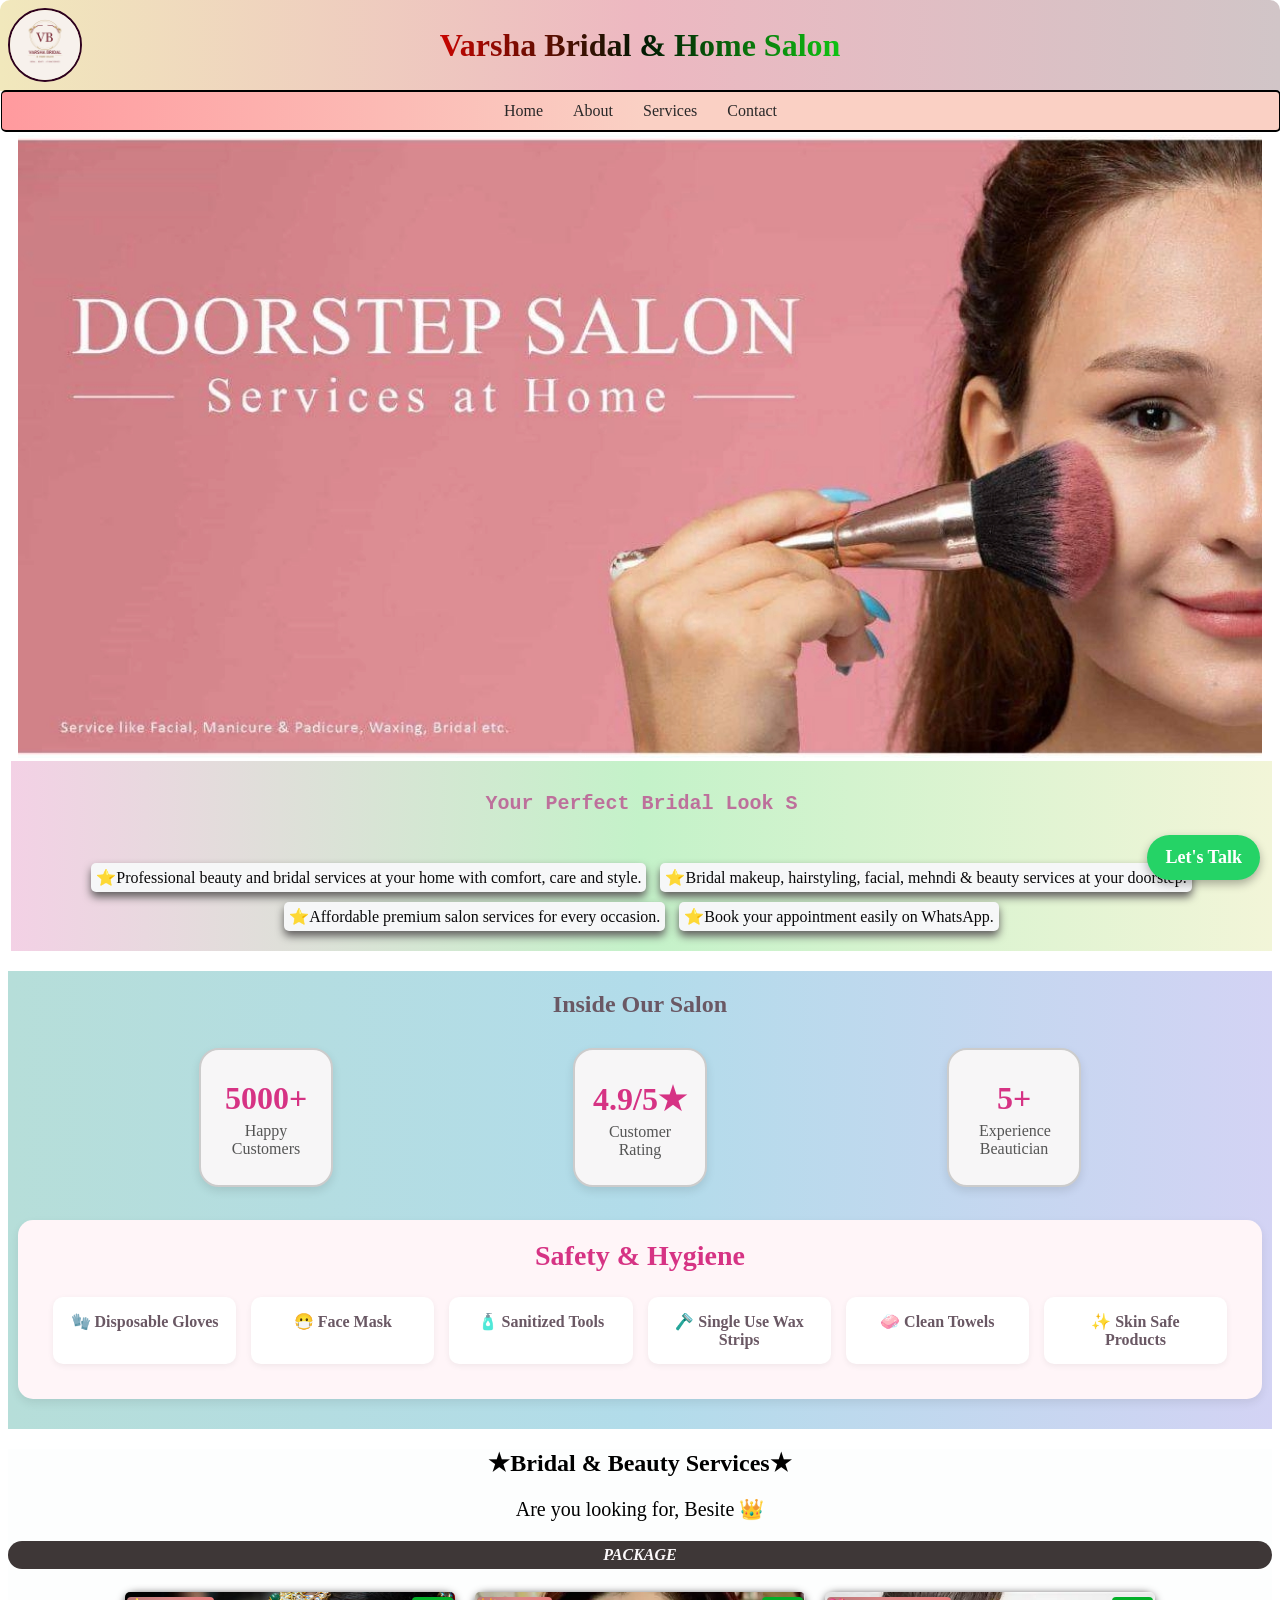
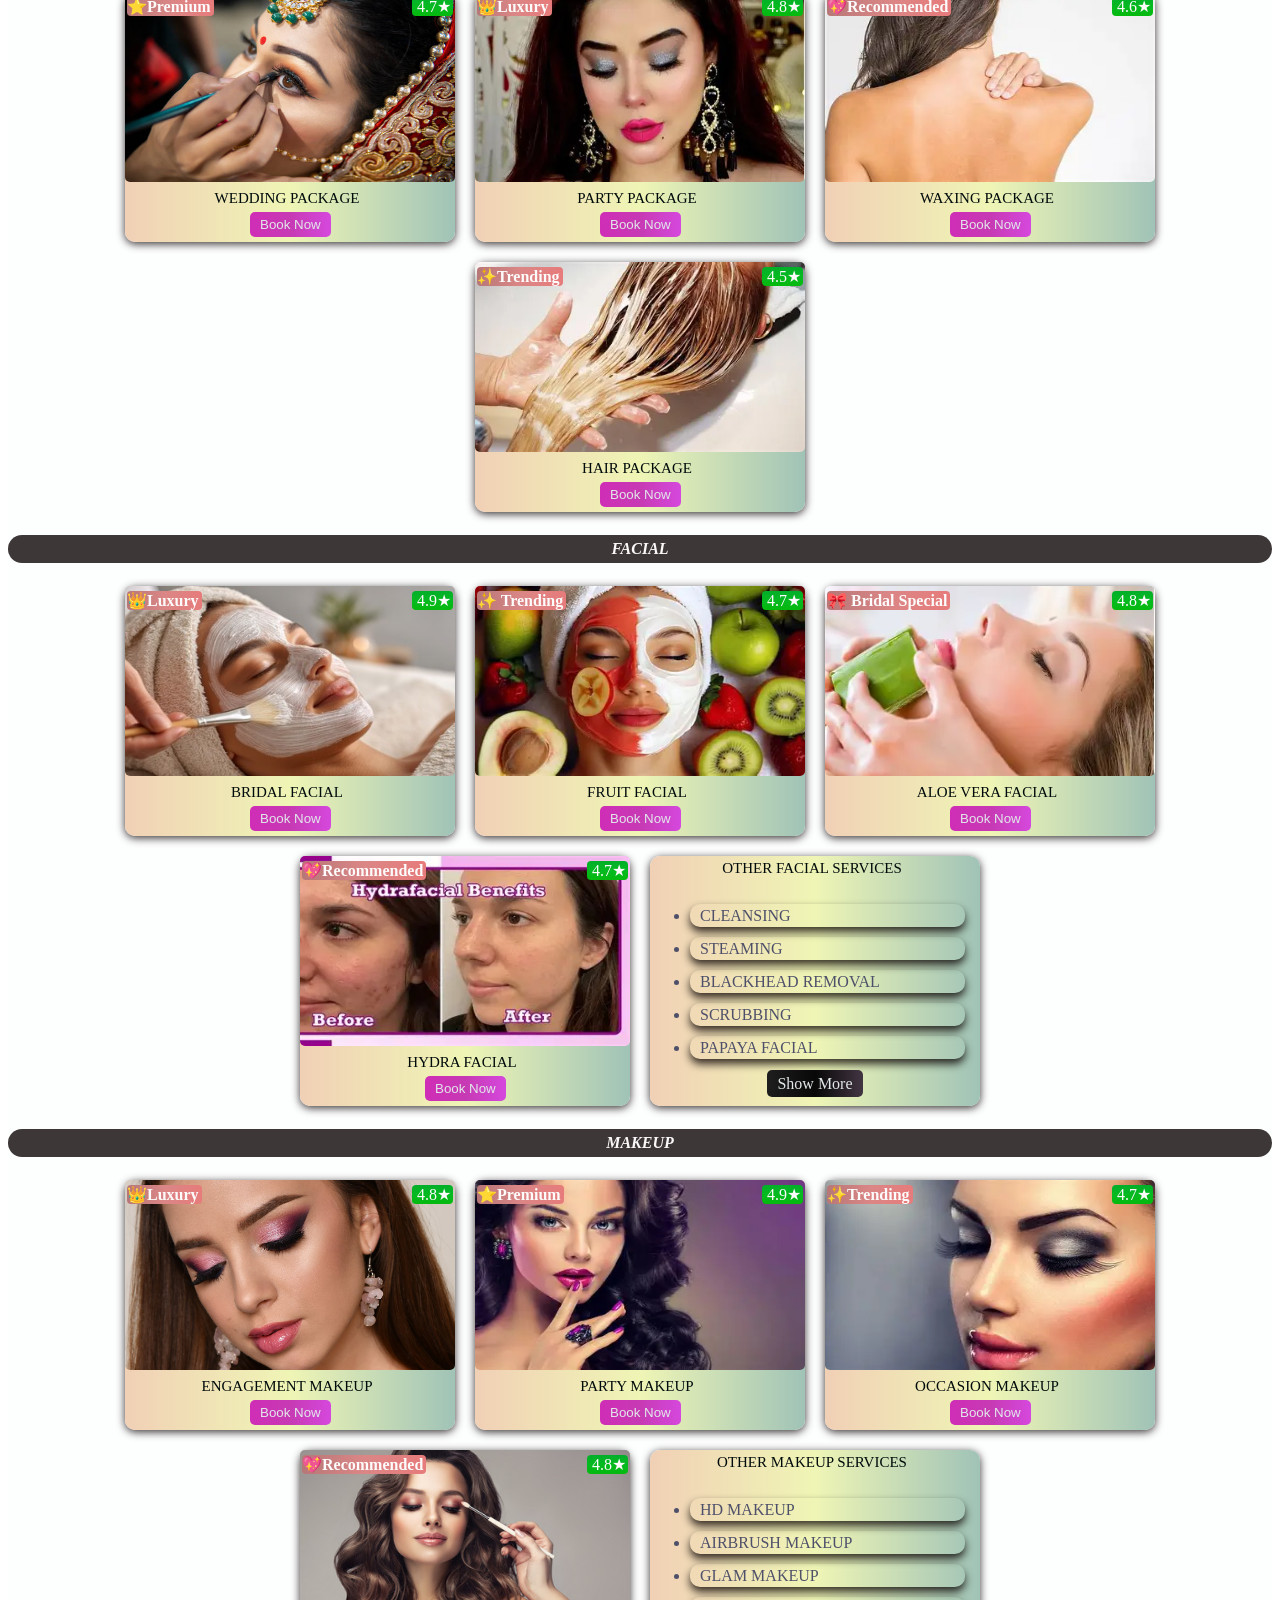
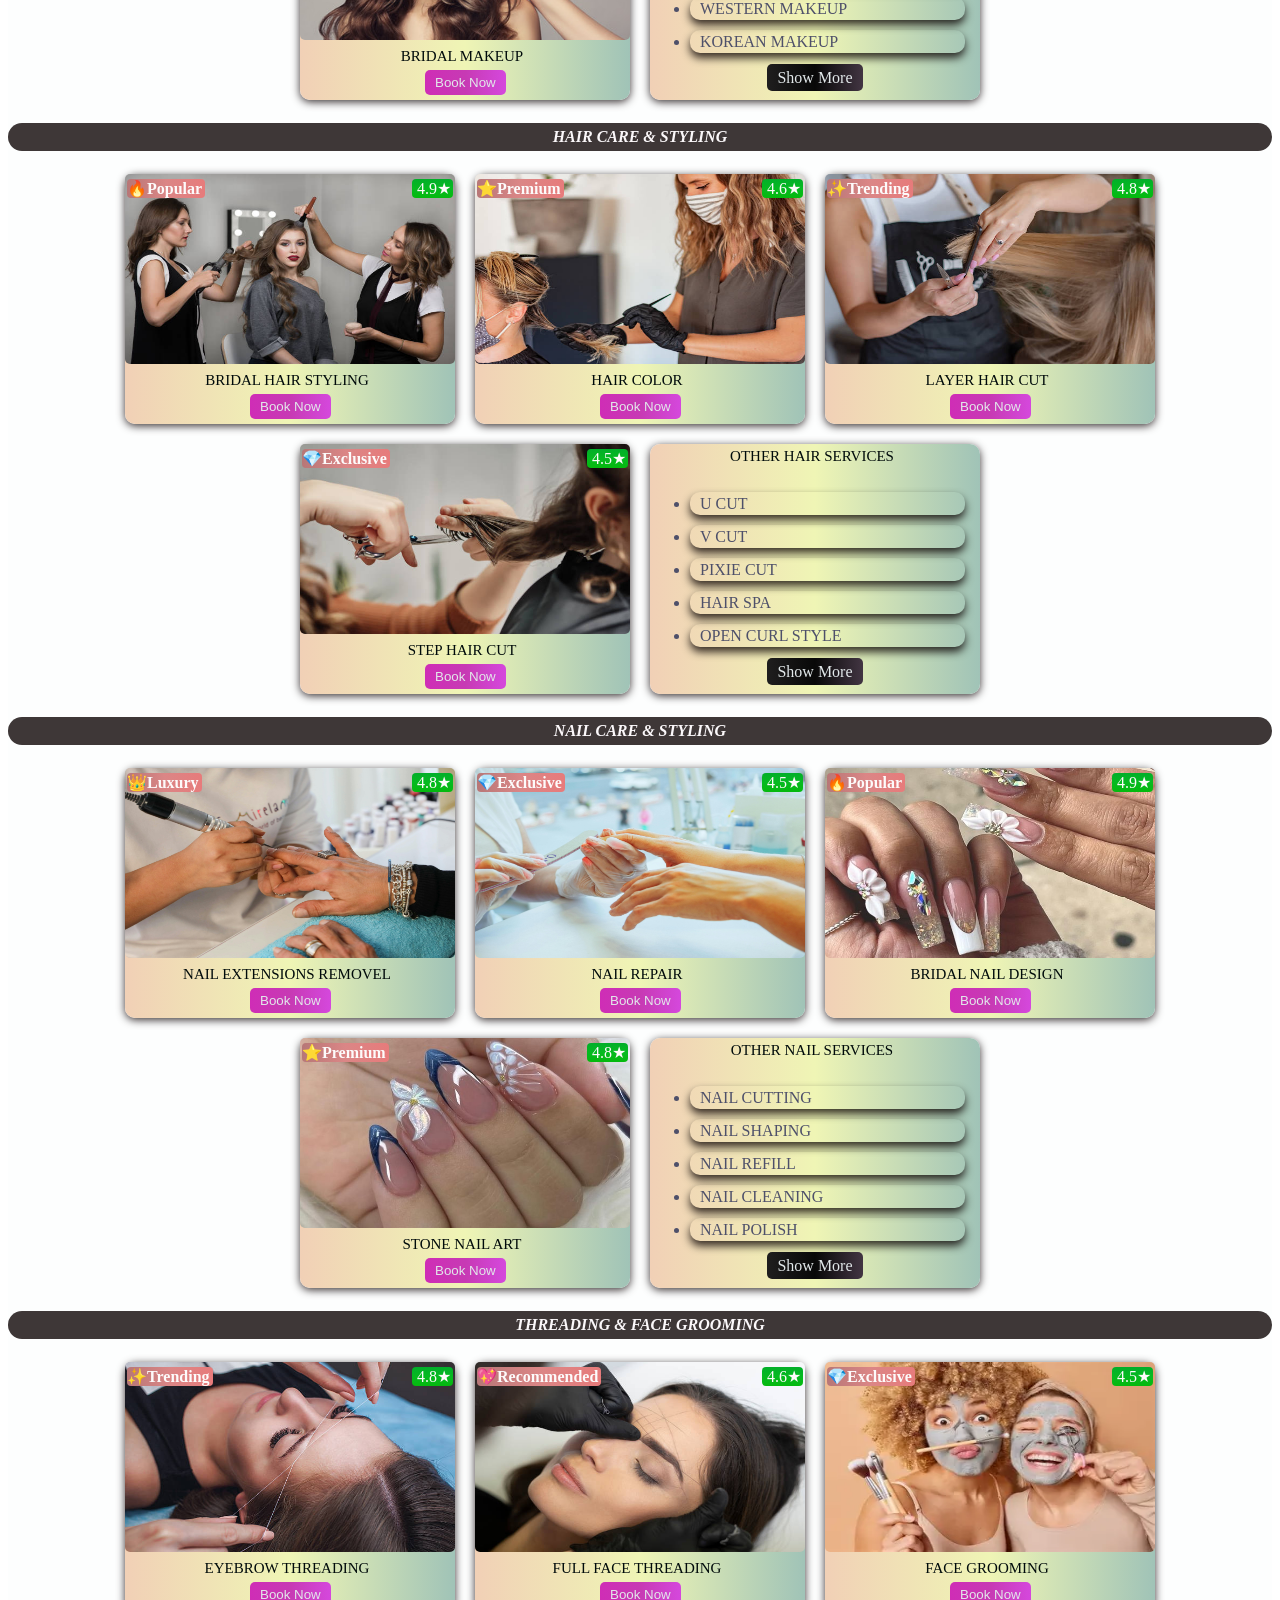
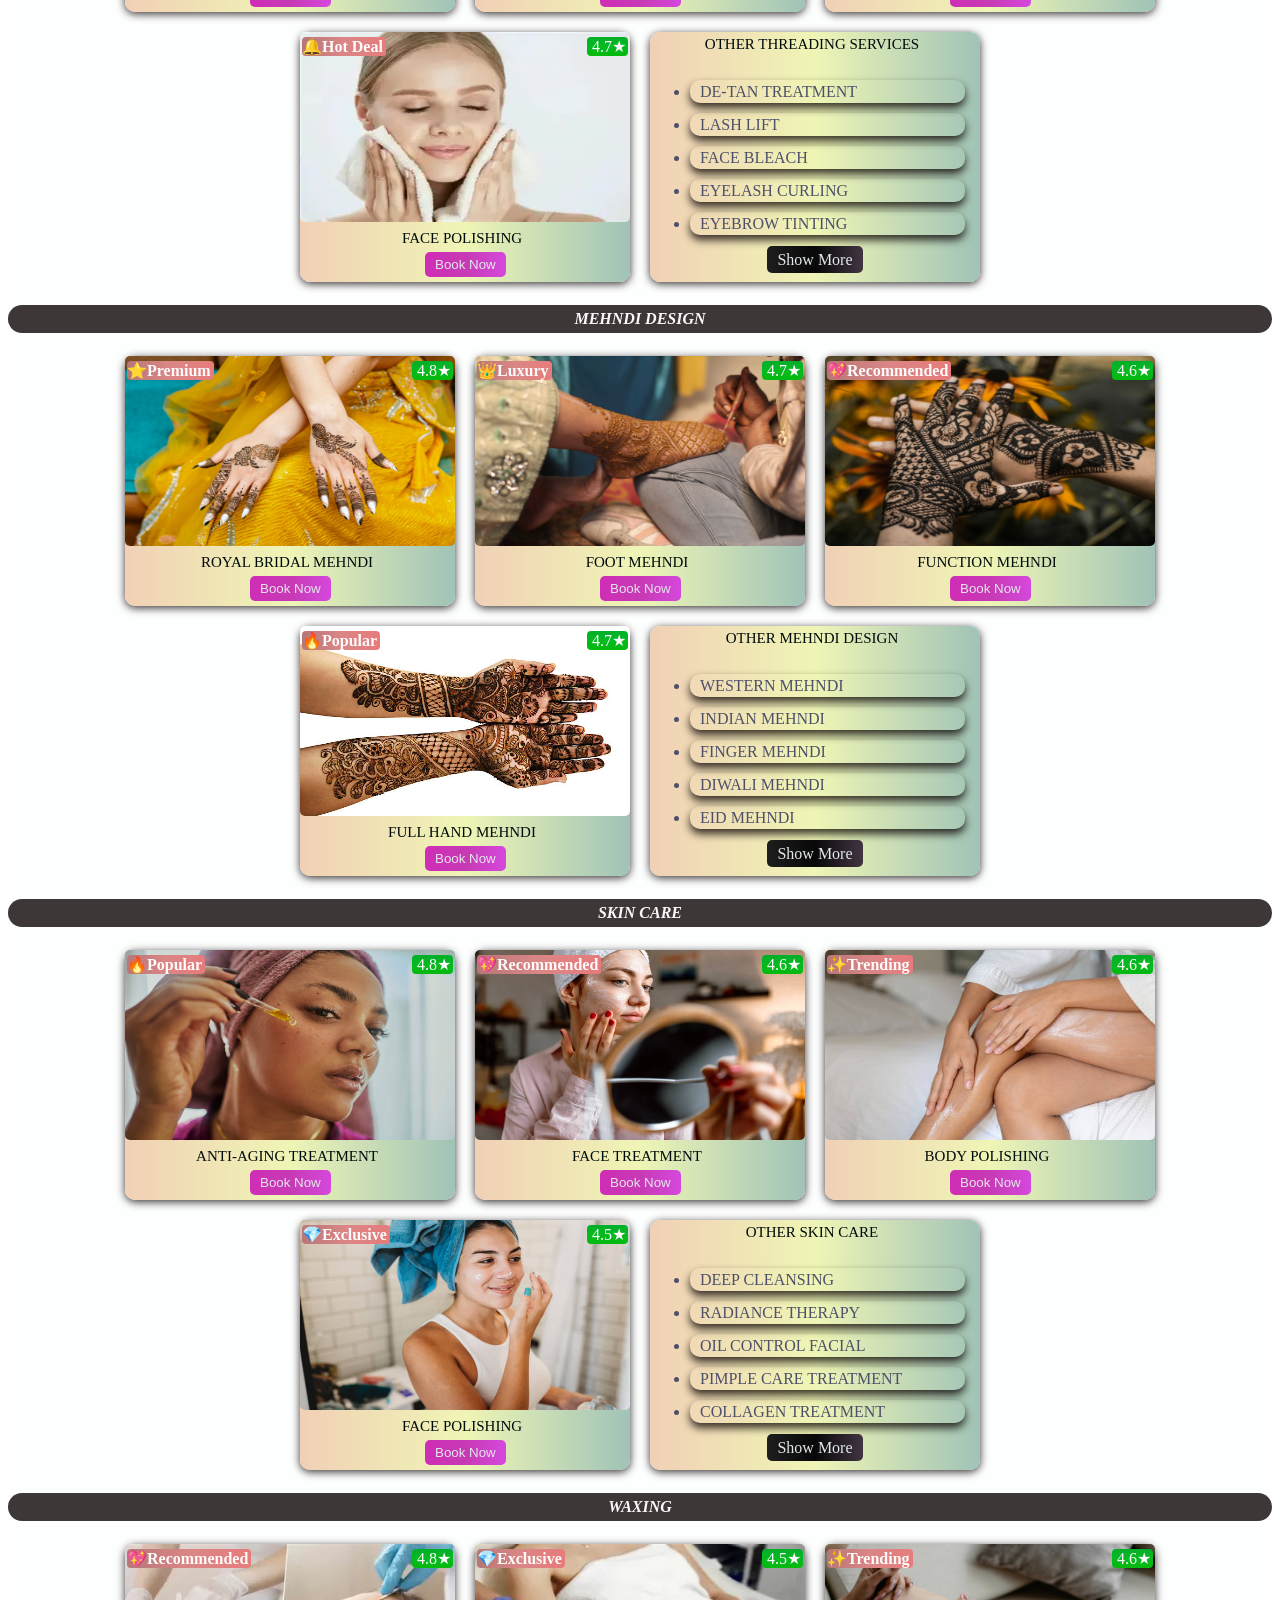
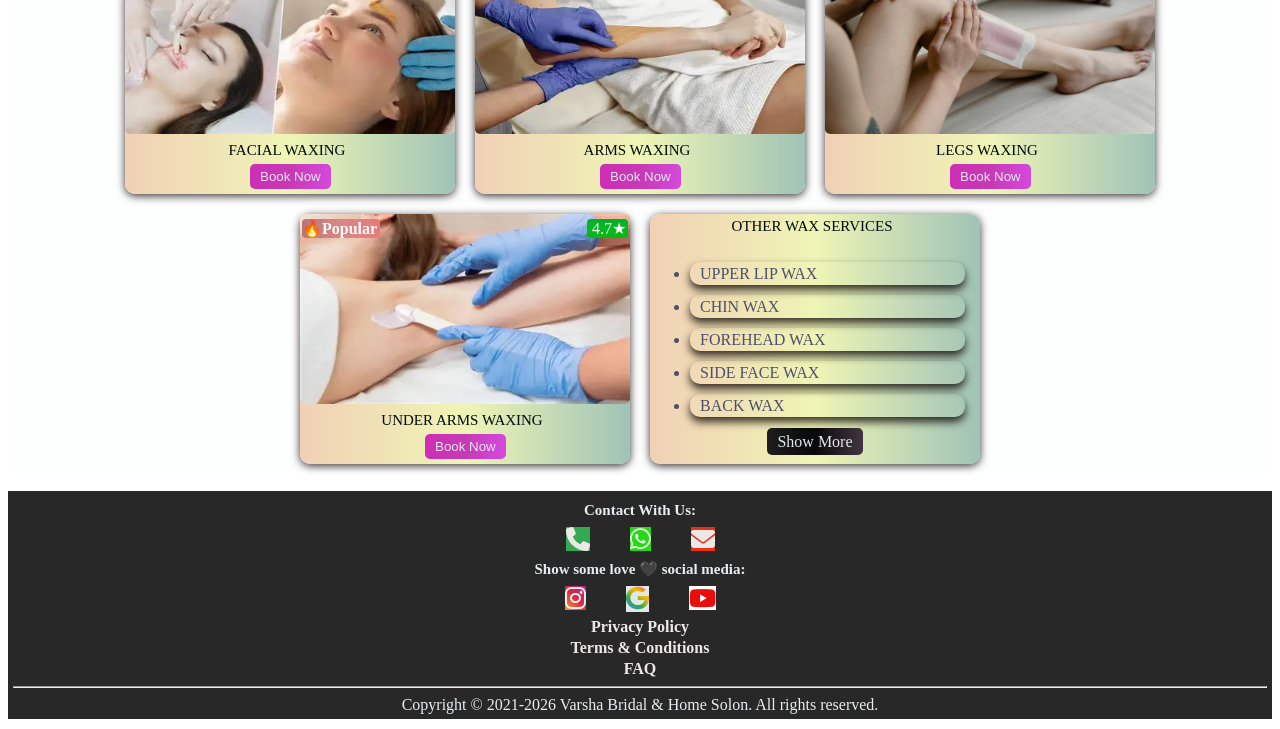
<file: website/index.html>
<!DOCTYPE html>
<html lang="en">
<head>
    <meta charset="UTF-8">
    <title>Varsha Bridal & Home Salon Kanpur</title>
    <meta name="google-site-verification" content="qGzI0FZaYSuaWd_t3Ea2A9BAmrTgzHRP2Hnpd2j_8ok" />
      <meta name="description"
       content="Versha Bridal & Home Salon provides professional bridal makeup, facial, waxing, threading, hair styling, manicure, pedicure and beauty services at home with premium care and affordable prices.">

         <meta name="keywords"
          content="Versha Bridal & Home Salon, bridal makeup, home salon, waxing, facial, threading, hair styling, manicure, pedicure, beauty parlour, makeup artist, salon at home">

         <meta name="author" content="Versha Bridal & Home Salon">

         <meta name="viewport" content="width=device-width, initial-scale=1.0">

        <link rel="icon" href="images/logo.png">
          <link rel="stylesheet"href="style.css">
    <link rel="stylesheet" href="https://cdnjs.cloudflare.com/ajax/libs/font-awesome/6.5.2/css/all.min.css">
  </head>
<body>
    <header>
      <div class="header">
        <div class="logo">
         <img src="images/logo.png" alt="Circular bridal salon logo with VB initials inside a gold wreath and ornamental leaves, elegant refined branding for Varsha Bridal & Home Solon on a soft neutral background">
       </div>  
        <h1 class="text">Varsha Bridal & Home Salon</h1>
        <div class="nav-bar">  
        <a href="#home">Home</a>
        <a href="#about">About</a>
        <a href="#services">Services</a>
        <a href="#contact">Contact</a> 
      </div>
      </div>
    </header>
    <main>
       <div class="home-images">
         <img src="images/img1.jpg"class="slide">
         <img src="images/img2.jpg"class="slide"> 
         <img src="images/img3.jpg"class="slide">
         <img src="images/img4.jpg"class="slide">
         <img src="images/img5.jpg"class="slide">
         <img src="images/img6.jpg"class="slide">
       </div>   
      <section id="home">
        <h2 id="typing" ></h2>
          <ul>
            <li>⭐Professional beauty and bridal services at your home with comfort, care and style.</li>
            <li>⭐Bridal makeup, hairstyling, facial, mehndi & beauty services at your doorstep.</li>
            <li>⭐Affordable premium salon services for every occasion.</li>
            <li>⭐Book your appointment easily on WhatsApp.</li>
          </ul>
      </section>
       <section id="about">
         <h2>Inside Our Salon</h2>
            <div class="about-stats">
              <div class="stat-box">
               <h2>5000+</h2>
                 <p>Happy Customers</p>
              </div>
              <div class="stat-box">
               <h2>4.9/5★</h2>
                <p>Customer Rating</p>
              </div>
              <div class="stat-box">
               <h2>5+</h2>
                <p>Experience Beautician</p>
              </div>
            </div>
            <div class="safety-box">
                <h2>Safety & Hygiene</h2>
             <div class="safety-items">
               <div class="item">🧤 Disposable Gloves</div>
               <div class="item">😷 Face Mask</div>
               <div class="item">🧴 Sanitized Tools</div>
               <div class="item">🪒 Single Use Wax Strips</div>
               <div class="item">🧼 Clean Towels</div>
               <div class="item">✨ Skin Safe Products</div>
            </div>
        </div>
      </section> 
      <section id="services">
        <h2>★Bridal & Beauty Services★</h2>
          <p class="amazing"> Are you looking for, Besite 👑</p>
            <div class="box">
             <p class="big-text">PACKAGE</p> 
            <div class="container">
             <div class="card"> 
              <span class="rating">4.7★</span>
              <span class="popular-badge">⭐Premium</span>
              <img src="images/package1.jpg" alt="Professional bridal makeup showcasing rosy cheeks and defined eye makeup applied with precision brush on model face">
              <p class="card-title">WEDDING PACKAGE</p>
              <button class="book-btn" onclick="openForm()">Book Now</button>
          </div>
          <div class="card">
               <span class="rating">4.8★</span>
               <span class="popular-badge">👑Luxury</span>
               <img src="images/package2.webp" alt="Close-up of expertly applied bridal makeup with warm tones and contoured cheeks demonstrating professional salon quality">
               <p class="card-title">PARTY PACKAGE</p>
              <button class="book-btn" onclick="openForm()">Book Now</button>
           </div>
           <div class="card">
                <span class="rating">4.6★</span>
                <span class="popular-badge">💖Recommended</span>   
                <img src="images/package3.webp" alt="Bridal makeup application featuring blended eyeshadow and sculpted cheekbones creating an elegant polished look">
                <p class="card-title">WAXING PACKAGE</p> 
                <button class="book-btn" onclick="openForm()">Book Now</button>
            </div>
            <div class="card">
                 <span class="rating">4.5★</span>
                 <span class="popular-badge">✨Trending</span>
                 <img src="images/package4.webp" alt="Glamorous bridal makeup with luminous skin and defined features conveying confident polish in a salon setting">
                 <p class="card-title">HAIR PACKAGE</p>
                 <button class="book-btn" onclick="openForm()">Book Now</button>
           </div>
          </div>
        </div>   
       <div class="box">
            <p class="big-text">FACIAL</p>
          <div class="container">
            <div class="card"> 
             <span class="rating">4.9★</span>
             <span class="popular-badge">👑Luxury</span>
             <img src="images/facial1.jpg" alt="Professional bridal makeup showcasing rosy cheeks and defined eye makeup applied with precision brush on model face">
             <p class="card-title">BRIDAL FACIAL</p>
             <button class="book-btn" onclick="openForm()">Book Now</button>
           </div>
             <div id="formBox" class="form-popup">
               <div class="form-content">
                  <span class="close-btn"onclick="closeForm()">X</span>
                <form onsubmit="sendToWhatsApp(event)">
            <input type="text" id="name" placeholder="Name" required><br>
            <input type="text" id="phone" placeholder="Phone Number" required><br>
            <label for="service">Services:</label>
            <select id="service"  required>
              <option value="" disabled selected hidden></option>
              <option>PACKAGE</option>
              <option>FACIAL</option>
              <option>MAKEUP</option>
              <option>HAIR CARE</option>
              <option>NAIL CARE</option>
              <option>THREADING</option>
              <option>MEHNDI</option>
              <option>SKIN CARE</option>
              <option>WAXING</option>
              </select><br>
             
           
             <input type="text" id="address" placeholder="Address"><br>
             <textarea  type="text" id="message" placeholder="Special Request"></textarea><br>
            <button type="submit">Book Now</button>
            </form>
          </div>
        </div>
          <div class="card">
               <span class="rating">4.7★</span>
               <span class="popular-badge">✨ Trending</span>
                <img src="images/facial2.webp" alt="Makeup artist applying warm toned bridal makeup to a client in a softly lit salon setting with a polished, calm atmosphere">
               <p class="card-title">FRUIT FACIAL</p> 
              <button class="book-btn" onclick="openForm()">Book Now</button>
            </div>
          <div class="card">
                 <span class="rating">4.8★</span>
               <span class="popular-badge">🎀 Bridal Special</span>   
                <img src="images/facial3.webp" alt="Bride receiving blended eyeshadow and sculpted cheekbone makeup in a softly lit studio environment">
                <p class="card-title">ALOE VERA FACIAL</p>
              <button class="book-btn" onclick="openForm()">Book Now</button>
              </div>
          <div class="card">
                 <span class="rating">4.7★</span>
                <span class="popular-badge">💖Recommended</span>
                <img src="images/facial4.webp" alt="Client with finished bridal makeup, luminous skin and defined features in a professional salon setting conveying confident glamour">
                 <p class="card-title">HYDRA FACIAL</p>
              <button class="book-btn" onclick="openForm()">Book Now</button>
            </div>
               <div class="card">
                 <p class="card-title">OTHER FACIAL SERVICES</p>
                 <ul>
                  <li>CLEANSING</li>
                  <li>STEAMING</li>
                  <li>BLACKHEAD REMOVAL</li>
                  <li>SCRUBBING</li>
                  <li>PAPAYA FACIAL</li>
                 </ul>
                  <a href="https://instagram.com/varshasingh3099" 
                       target="_blank"rel="noopener noreferrer" 
                    class="show-more">Show More</a>
                 </div>
               </div>
              </div>
               <div class="box">
               <p class="big-text">MAKEUP</p> 
              <div class="container">
             <div class="card"> 
            <span class="rating">4.8★</span>
             <span class="popular-badge">👑Luxury</span>
             <img src="images/makeup1.jpg" alt="Professional bridal makeup showcasing rosy cheeks and defined eye makeup applied with precision brush on model face">
           <p class="card-title">ENGAGEMENT MAKEUP</p>
              <button class="book-btn" onclick="openForm()">Book Now</button>
              </div>
          <div class="card">
                 <span class="rating">4.9★</span>
               <span class="popular-badge">⭐Premium</span>
                <img src="images/makeup2.webp" alt="Close-up of expertly applied bridal makeup with warm tones and contoured cheeks demonstrating professional salon quality">
               <p class="card-title">PARTY MAKEUP</p>
              <button class="book-btn" onclick="openForm()">Book Now</button>
            </div>
          <div class="card">
                 <span class="rating">4.7★</span>
               <span class="popular-badge">✨Trending</span>   
                <img src="images/makeup3.webp" alt="Bridal makeup application featuring blended eyeshadow and sculpted cheekbones creating an elegant polished look">
                <p class="card-title">OCCASION MAKEUP</p> 
              <button class="book-btn" onclick="openForm()">Book Now</button>
                </div>
          <div class="card">
                 <span class="rating">4.8★</span>
             <span class="popular-badge">💖Recommended</span>
                <img src="images/makeup4.jpg" alt="Client with luminous cheek makeup and softly defined eyes in a calm salon environment conveying confident elegance">
                 <p class="card-title">BRIDAL MAKEUP</p>
              <button class="book-btn" onclick="openForm()">Book Now</button>
               </div>
               <div class="card">
                 <p class="card-title">OTHER MAKEUP SERVICES</p>
                <ul>
                  <li>HD MAKEUP</li>
                  <li>AIRBRUSH MAKEUP</li>
                  <li>GLAM MAKEUP</li>
                  <li>WESTERN MAKEUP</li>
                  <li>KOREAN MAKEUP</li>
                </ul>
                  <a href="https://instagram.com/varshasingh3099" 
                       target="_blank"rel="noopener noreferrer" 
                    class="show-more">Show More</a>
                 </div>
               </div>
              </div>
              <div class="box">
             <p class="big-text">HAIR CARE & STYLING</p>  
           <div class="container">
          <div class="card"> 
            <span class="rating">4.9★</span>
             <span class="popular-badge">🔥Popular</span>
             <img src="images/hair1.jpg" alt="Professional bridal makeup showcasing rosy cheeks and defined eye makeup applied with precision brush on model face">
           <p class="card-title">BRIDAL HAIR STYLING</p>
              <button class="book-btn" onclick="openForm()">Book Now</button>
              </div>
          <div class="card">
                 <span class="rating">4.6★</span>
               <span class="popular-badge">⭐Premium</span>
                <img src="images/hair2.jpg" alt="Close-up of expertly applied bridal makeup with warm tones and contoured cheeks demonstrating professional salon quality">
               <p class="card-title">HAIR COLOR</p>
              <button class="book-btn" onclick="openForm()">Book Now</button>
            </div>
          <div class="card">
                 <span class="rating">4.8★</span>
               <span class="popular-badge">✨Trending</span>   
                <img src="images/hair3.jpg" alt="Bridal makeup application featuring blended eyeshadow and sculpted cheekbones creating an elegant polished look">
                <p class="card-title">LAYER HAIR CUT</p> 
              <button class="book-btn" onclick="openForm()">Book Now</button>
                </div>
          <div class="card">
                 <span class="rating">4.5★</span>
             <span class="popular-badge">💎Exclusive</span>
                <img src="images/hair4.jpg" alt="Glamorous bridal makeup on a model with luminous skin and softly defined features in a salon setting">
                 <p class="card-title">STEP HAIR CUT</p>
              <button class="book-btn" onclick="openForm()">Book Now</button>
              
            </div>
               <div class="card">
                  <p class="card-title">OTHER HAIR SERVICES</p>
                <ul>
                  <li>U CUT</li>
                  <li>V CUT</li>
                  <li>PIXIE CUT</li>
                  <li>HAIR SPA</li>
                  <li>OPEN CURL STYLE</li>
                </ul>
                  <a href="https://whatsapp.com/channel/0029VbClLqT6rsQysEousv0W"
                 target="_blank" rel="noopener noreferrer"
                 class="show-more"> Show More</a>
               </div>
              </div> 
               <div class="box">
             <p class="big-text">NAIL CARE & STYLING</p>  
           <div class="container">
          <div class="card"> 
            <span class="rating">4.8★</span>
             <span class="popular-badge">👑Luxury</span>
             <img src="images/nail1.jpg" alt="Professional bridal makeup showcasing rosy cheeks and defined eye makeup applied with precision brush on model face">
           <p class="card-title">NAIL EXTENSIONS REMOVEL</p>
              <button class="book-btn" onclick="openForm()">Book Now</button>
              </div>
          <div class="card">
                 <span class="rating">4.5★</span>
               <span class="popular-badge">💎Exclusive</span>
                <img src="images/nail2.jpg" alt="Close-up of expertly applied bridal makeup with warm tones and contoured cheeks demonstrating professional salon quality">
               <p class="card-title">NAIL REPAIR</p>
              <button class="book-btn" onclick="openForm()">Book Now</button>
            </div>
          <div class="card">
                 <span class="rating">4.9★</span>
               <span class="popular-badge">🔥Popular</span>   
                <img src="images/nail3.jpeg" alt="Bridal makeup application featuring blended eyeshadow and sculpted cheekbones creating an elegant polished look">
                <p class="card-title">BRIDAL NAIL DESIGN</p> 
              <button class="book-btn" onclick="openForm()">Book Now</button>
                </div>
          <div class="card">
                 <span class="rating">4.8★</span>
             <span class="popular-badge">⭐Premium</span>
                <img src="images/nail4.jpeg" alt="Glamorous bridal makeup on a model with luminous skin and softly defined features in a salon setting">
                 <p class="card-title">STONE NAIL ART</p>
              <button class="book-btn" onclick="openForm()">Book Now</button>
               </div>
                <div class="card">
                  <p class="card-title">OTHER NAIL SERVICES</p>
              <ul>
                 <li>NAIL CUTTING</li>
                 <li>NAIL SHAPING</li>
                 <li>NAIL REFILL</li>
                 <li>NAIL CLEANING</li>
                 <li>NAIL POLISH</li>
               </ul>
                  <a href="https://whatsapp.com/channel/0029VbClLqT6rsQysEousv0W"
                 target="_blank" rel="noopener noreferrer"
                 class="show-more"> Show More</a>
               </div>
              </div>    
           <div class="box">
              <p class="big-text">THREADING & FACE GROOMING</p>
           <div class="container">
          <div class="card"> 
            <span class="rating">4.8★</span>
             <span class="popular-badge">✨Trending</span>
             <img src="images/threading1.jpg" alt="Professional bridal makeup showcasing rosy cheeks and defined eye makeup applied with precision brush on model face">
           <p class="card-title">EYEBROW THREADING</p>
              <button class="book-btn" onclick="openForm()">Book Now</button>
              </div>
          <div class="card">
                 <span class="rating">4.6★</span>
               <span class="popular-badge">💖Recommended</span>
                <img src="images/threading2.jpg" alt="Close-up of expertly applied bridal makeup with warm tones and contoured cheeks demonstrating professional salon quality">
               <p class="card-title">FULL FACE THREADING</p>
              <button class="book-btn" onclick="openForm()">Book Now</button>
            </div>
          <div class="card">
                 <span class="rating">4.5★</span>
               <span class="popular-badge">💎Exclusive</span>   
                <img src="images/grooming1.webp" alt="Bridal makeup application featuring blended eyeshadow and sculpted cheekbones creating an elegant polished look">
                <p class="card-title">FACE GROOMING</p> 
              <button class="book-btn" onclick="openForm()">Book Now</button>
                </div>
          <div class="card">
                 <span class="rating">4.7★</span>
             <span class="popular-badge">🔔Hot Deal</span>
                <img src="images/grooming2.webp" alt="Completed bridal makeup with luminous skin, defined features and natural yet glamorous finish in professional salon setting">
                 <p class="card-title">FACE POLISHING</p>
              <button class="book-btn" onclick="openForm()">Book Now</button>
             </div>
                <div class="card">
                  <p class="card-title">OTHER THREADING SERVICES</p>
                <ul>
                  <li>DE-TAN TREATMENT</li>
                  <li>LASH LIFT</li>
                  <li>FACE BLEACH</li> 
                  <li>EYELASH CURLING</li>
                  <li>EYEBROW TINTING</li>
                </ul>
                  <a href="https://instagram.com/varshasingh3099" 
                       target="_blank"rel="noopener noreferrer" 
                    class="show-more">Show More</a>
               </div>
              </div>
               <div class="box">
                <p class="big-text">MEHNDI DESIGN</p>
           <div class="container">
          <div class="card"> 
            <span class="rating">4.8★</span>
             <span class="popular-badge">⭐Premium</span>
             <img src="images/mehndi1.jpg" alt="Professional bridal makeup showcasing rosy cheeks and defined eye makeup applied with precision brush on model face">
           <p class="card-title">ROYAL BRIDAL MEHNDI</p>
              <button class="book-btn" onclick="openForm()">Book Now</button>
              </div>
          <div class="card">
                 <span class="rating">4.7★</span>
               <span class="popular-badge">👑Luxury</span>
                <img src="images/mehndi2.jpg" alt="Close-up of expertly applied bridal makeup with warm tones and contoured cheeks demonstrating professional salon quality">
               <p class="card-title">FOOT MEHNDI</p>
              <button class="book-btn" onclick="openForm()">Book Now</button>
            </div>
          <div class="card">
                 <span class="rating">4.6★</span>
               <span class="popular-badge">💖Recommended</span>   
                <img src="images/mehndi3.jpg" alt="Bridal makeup application featuring blended eyeshadow and sculpted cheekbones creating an elegant polished look">
                <p class="card-title">FUNCTION MEHNDI</p> 
              <button class="book-btn" onclick="openForm()">Book Now</button>
                </div>
          <div class="card">
                 <span class="rating">4.7★</span>
             <span class="popular-badge">🔥Popular</span>
                <img src="images/mehndi4.jpg" alt="Completed bridal makeup with luminous skin, defined features and natural yet glamorous finish in professional salon setting">
                 <p class="card-title">FULL HAND MEHNDI</p>
              <button class="book-btn" onclick="openForm()">Book Now</button>
               </div>
                <div class="card">
                    <p class="card-title">OTHER MEHNDI DESIGN</p>
                <ul>
                  <li>WESTERN MEHNDI</li>
                  <li>INDIAN MEHNDI</li>
                  <li>FINGER MEHNDI</li>
                  <li>DIWALI MEHNDI</li>
                  <li>EID MEHNDI</li>
                 </ul>
                 <a href="https://whatsapp.com/channel/0029VbClLqT6rsQysEousv0W"
                 target="_blank" rel="noopener noreferrer"
                 class="show-more"> Show More</a>
            </div>
           </div>
               <div class="box">
                <p class="big-text">SKIN CARE</p>
           <div class="container">
          <div class="card"> 
            <span class="rating">4.8★</span>
             <span class="popular-badge">🔥Popular</span>
             <img src="images/skincare1.jpg" alt="Professional bridal makeup showcasing rosy cheeks and defined eye makeup applied with precision brush on model face">
           <p class="card-title">ANTI-AGING TREATMENT</p>
              <button class="book-btn" onclick="openForm()">Book Now</button>
              </div>
          <div class="card">
                 <span class="rating">4.6★</span>
               <span class="popular-badge">💖Recommended</span>
                <img src="images/skincare2.jpg" alt="Close-up of expertly applied bridal makeup with warm tones and contoured cheeks demonstrating professional salon quality">
               <p class="card-title">FACE TREATMENT</p>
              <button class="book-btn" onclick="openForm()">Book Now</button>
            </div>
          <div class="card">
                 <span class="rating">4.6★</span>
               <span class="popular-badge">✨Trending</span>   
                <img src="images/skincare3.jpg" alt="Bridal makeup application featuring blended eyeshadow and sculpted cheekbones creating an elegant polished look">
                <p class="card-title">BODY POLISHING</p> 
              <button class="book-btn" onclick="openForm()">Book Now</button>
                </div>
          <div class="card">
                 <span class="rating">4.5★</span>
             <span class="popular-badge">💎Exclusive</span>
                <img src="images/skincare4.jpg" alt="Completed bridal makeup with luminous skin, defined features and natural yet glamorous finish in professional salon setting">
                 <p class="card-title">FACE POLISHING</p>
              <button class="book-btn" onclick="openForm()">Book Now</button>
              
               </div>
                <div class="card">
                    <p class="card-title">OTHER SKIN CARE</p>
                <ul>
                  <li>DEEP CLEANSING</li>
                  <li>RADIANCE THERAPY</li>
                  <li>OIL CONTROL FACIAL</li>
                  <li>PIMPLE CARE TREATMENT</li>
                  <li>COLLAGEN TREATMENT</li>
                </ul>
                    <a href="https://instagram.com/varshasingh3099" 
                       target="_blank"rel="noopener noreferrer" 
                    class="show-more">Show More</a>
               </div>
              </div>
               <div class="box">
                <p class="big-text">WAXING</p>
           <div class="container">
          <div class="card"> 
            <span class="rating">4.8★</span>
             <span class="popular-badge">💖Recommended</span>
             <img src="images/waxing1.webp" alt="Professional bridal makeup showcasing rosy cheeks and defined eye makeup applied with precision brush on model face">
           <p class="card-title">FACIAL WAXING</p>
              <button class="book-btn" onclick="openForm()">Book Now</button>
              </div>
          <div class="card">
                 <span class="rating">4.5★</span>
               <span class="popular-badge">💎Exclusive</span>
                <img src="images/waxing2.webp" alt="Close-up of expertly applied bridal makeup with warm tones and contoured cheeks demonstrating professional salon quality">
               <p class="card-title">ARMS WAXING</p>
              <button class="book-btn" onclick="openForm()">Book Now</button>
            </div>
          <div class="card">
                 <span class="rating">4.6★</span>
               <span class="popular-badge">✨Trending</span>   
                <img src="images/waxing3.jpg" alt="Bridal makeup application featuring blended eyeshadow and sculpted cheekbones creating an elegant polished look">
                <p class="card-title">LEGS WAXING</p> 
              <button class="book-btn" onclick="openForm()">Book Now</button>
                </div>
          <div class="card">
                 <span class="rating">4.7★</span>
             <span class="popular-badge">🔥Popular</span>
                <img src="images/waxing4.webp" alt="Completed bridal makeup with luminous skin, defined features and natural yet glamorous finish in professional salon setting">
                 <p class="card-title">UNDER ARMS WAXING</p>
              <button class="book-btn" onclick="openForm()">Book Now</button>
              
               </div>
                <div class="card">
                    <p class="card-title">OTHER WAX SERVICES</p>
                <ul>
                  <li>UPPER LIP WAX</li>
                  <li>CHIN WAX</li>
                  <li>FOREHEAD WAX</li>
                  <li>SIDE FACE WAX</li>
                  <li>BACK WAX</li>
                </ul>
                    <a href="https://instagram.com/varshasingh3099" 
                       target="_blank"rel="noopener noreferrer" 
                    class="show-more">Show More</a>
               </div>
              </div>
            </section>
     </main>
     <footer> 
         <a href="https://wa.me/919335759701" class="whatsapp-btn" target="_blank" rel="noopener" aria-label="WhatsApp">Let's Talk
              </a>
         <div class="footer">
          <section id="contact">
              <h4>Contact With Us:</h4>
               <div class="contact-icons">
                <a href="tel:+919335759701" target="_blank"rel="noopener" aria-label="Call">
                <i class="fa-solid fa-phone phone-icon"></i>
               </a>
               <a href="https://wa.me/919335759701" target="_blank" rel="noopener" aria-label="WhatsApp">
               <i class="fa-brands fa-whatsapp"></i>
              </a>
              <a href="mailto:varshanu.3@gmail.com?subject=Salon Booking" target="_blank"rel="noopener noreferrer" aria-label="Mail">
               <i class="fa-solid fa-envelope mail-icon"></i>
             </a>
         </div>
       </section>
            <h4>Show some love 🖤 social media:</h4>
                <div class="social-icons">
             <a href="https://www.instagram.com/varshasingh3099" target="_blank" rel="noopener" aria-label="Instagram">
              <i class="fa-brands fa-instagram"></i>
             </a>
              <a href="https://g.page/r/Ccmpo3bSTA2ZEAE/review" target="_blank" rel="noopener" aria-label="Google Business">
                <span class="google-bg">  
              <i class="fa-brands fa-google"></i>
                </span>     
             </a>
             <a href="https://www.youtube.com/@VarshaSingh-999" target="_blank" rel="noopener" aria-label="YouTube">
             <i class="fa-brands fa-youtube"></i>
             </a>
       </div>
        <div class="footer-links">
               <h5><a href="privacy-policy.html">Privacy Policy</a></h5>
               <h5><a href="terms.html">Terms & Conditions</a></h5>
                <h5><a href="FAQ.html">FAQ</a></h5>
        </div>
        <hr>
        <div class="copyright">
           Copyright &copy; 2021-2026 Varsha Bridal & Home Solon. All rights reserved.    
        </div>
       </div>
    </footer>
      <script src="script.js"></script>
  </body>
</html>
</file>
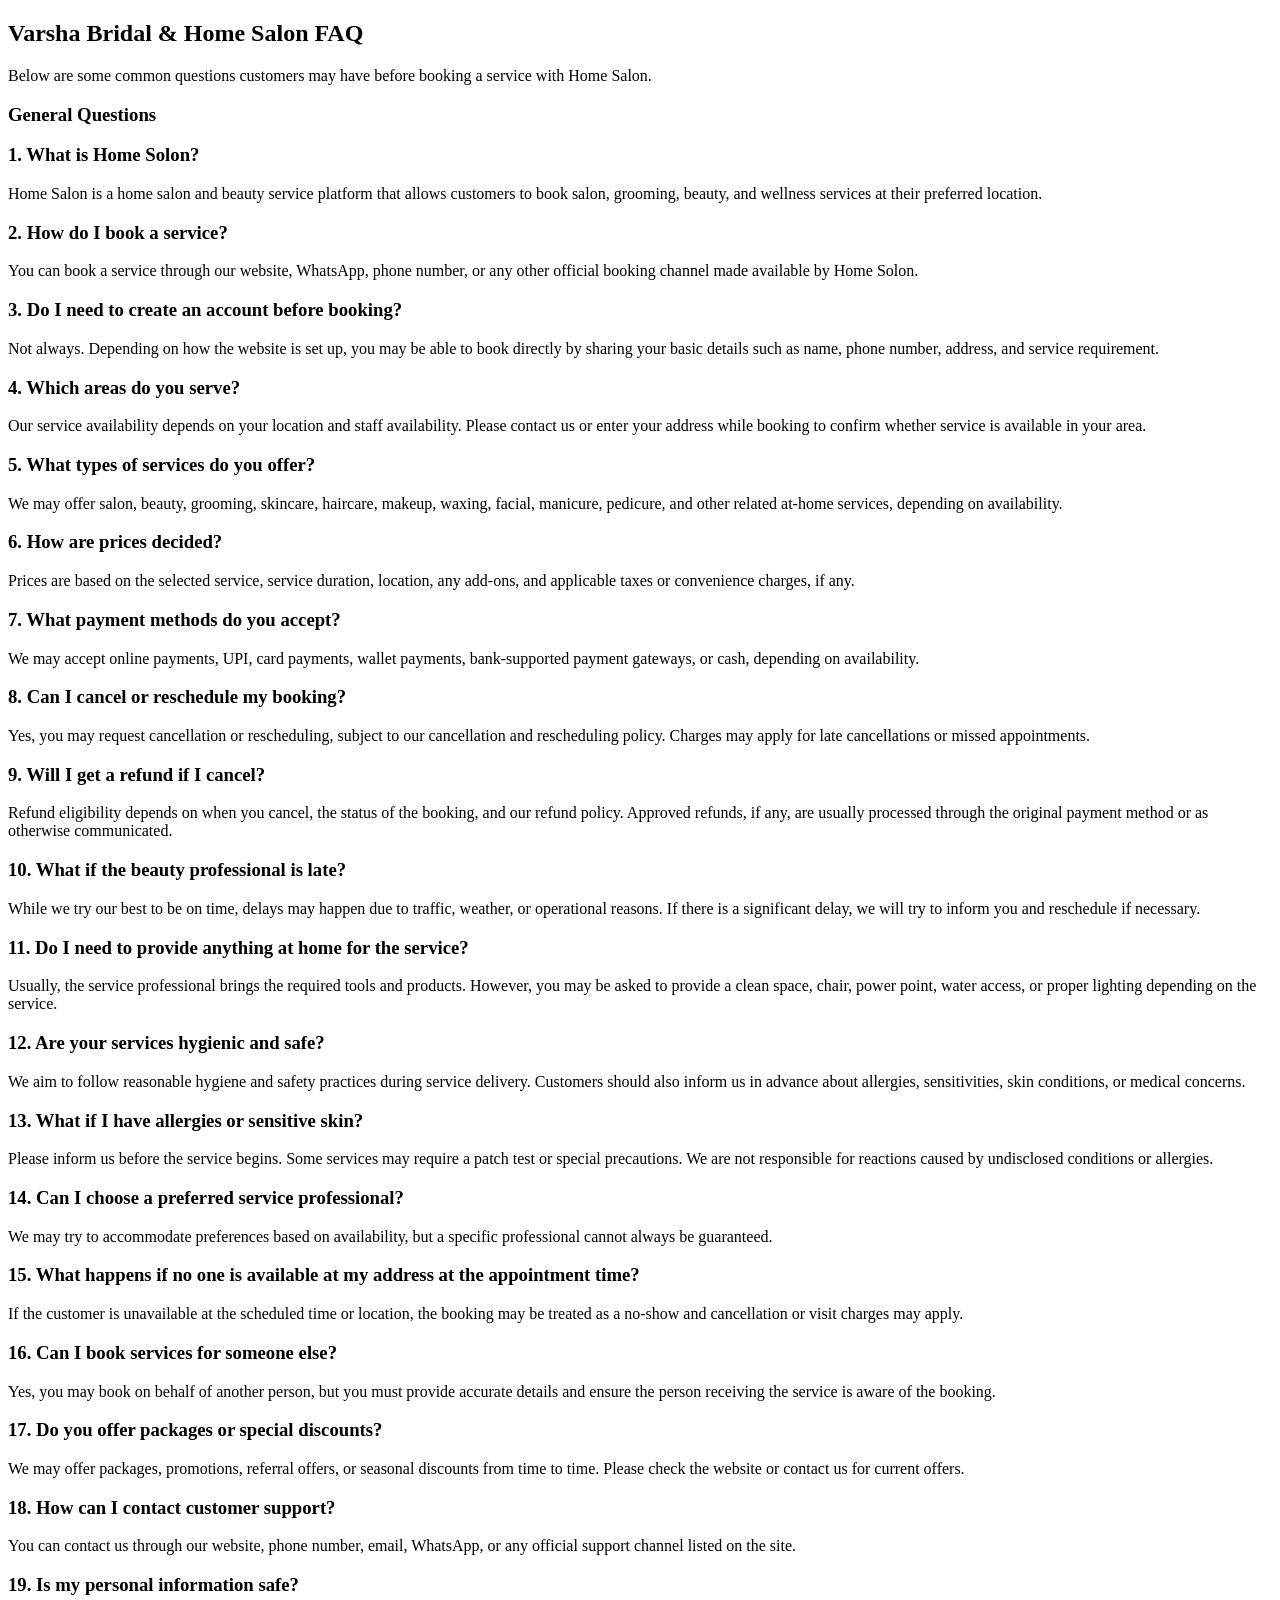
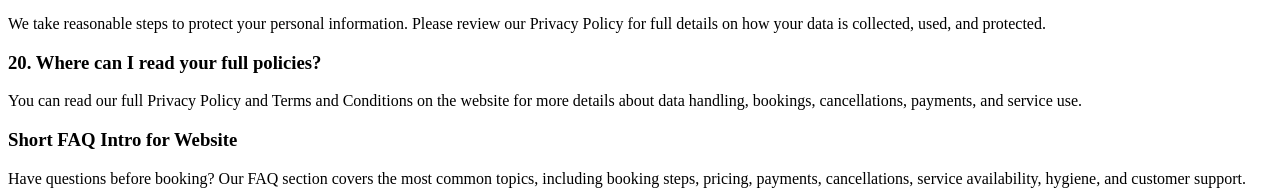
<file: website/FAQ.html>
<!DOCTYPE html>
<html lang="en">
<head>
    <meta charset="UTF-8">
     <meta name="robots" content="noindex,follow">
    <meta name="viewport" content="width=device-width, initial-scale=1.0">
    <title>FAQ</title>
</head>
<body>
  <h2>Varsha Bridal & Home Salon FAQ</h2>
Below are some common questions customers may have before booking a service with Home Salon.

<h3>General Questions</h3>
<h3>1. What is Home Solon?</h3>
Home Salon is a home salon and beauty service platform that allows customers to book salon, grooming, beauty, and wellness services at their preferred location.

<h3>2. How do I book a service?</h3>
You can book a service through our website, WhatsApp, phone number, or any other official booking channel made available by Home Solon.

<h3>3. Do I need to create an account before booking?</h3>
Not always. Depending on how the website is set up, you may be able to book directly by sharing your basic details such as name, phone number, address, and service requirement.

<h3>4. Which areas do you serve?</h3>
Our service availability depends on your location and staff availability. Please contact us or enter your address while booking to confirm whether service is available in your area.

<h3>5. What types of services do you offer?</h3>
We may offer salon, beauty, grooming, skincare, haircare, makeup, waxing, facial, manicure, pedicure, and other related at-home services, depending on availability.

<h3>6. How are prices decided?</h3>
Prices are based on the selected service, service duration, location, any add-ons, and applicable taxes or convenience charges, if any.

<h3>7. What payment methods do you accept?</h3>
We may accept online payments, UPI, card payments, wallet payments, bank-supported payment gateways, or cash, depending on availability.

<h3>8. Can I cancel or reschedule my booking?</h3>
Yes, you may request cancellation or rescheduling, subject to our cancellation and rescheduling policy. Charges may apply for late cancellations or missed appointments.

<h3>9. Will I get a refund if I cancel?</h3>
Refund eligibility depends on when you cancel, the status of the booking, and our refund policy. Approved refunds, if any, are usually processed through the original payment method or as otherwise communicated.

<h3>10. What if the beauty professional is late?</h3>
While we try our best to be on time, delays may happen due to traffic, weather, or operational reasons. If there is a significant delay, we will try to inform you and reschedule if necessary.

<h3>11. Do I need to provide anything at home for the service?</h3>
Usually, the service professional brings the required tools and products. However, you may be asked to provide a clean space, chair, power point, water access, or proper lighting depending on the service.

<h3>12. Are your services hygienic and safe?</h3>
We aim to follow reasonable hygiene and safety practices during service delivery. Customers should also inform us in advance about allergies, sensitivities, skin conditions, or medical concerns.

<h3>13. What if I have allergies or sensitive skin?</h3>
Please inform us before the service begins. Some services may require a patch test or special precautions. We are not responsible for reactions caused by undisclosed conditions or allergies.

<h3>14. Can I choose a preferred service professional?</h3>
We may try to accommodate preferences based on availability, but a specific professional cannot always be guaranteed.

<h3>15. What happens if no one is available at my address at the appointment time?</h3>
If the customer is unavailable at the scheduled time or location, the booking may be treated as a no-show and cancellation or visit charges may apply.

<h3>16. Can I book services for someone else?</h3>
Yes, you may book on behalf of another person, but you must provide accurate details and ensure the person receiving the service is aware of the booking.

<h3>17. Do you offer packages or special discounts?</h3>
We may offer packages, promotions, referral offers, or seasonal discounts from time to time. Please check the website or contact us for current offers.

<h3>18. How can I contact customer support?</h3>
You can contact us through our website, phone number, email, WhatsApp, or any official support channel listed on the site.

<h3>19. Is my personal information safe?</h3>
We take reasonable steps to protect your personal information. Please review our Privacy Policy for full details on how your data is collected, used, and protected.

<h3>20. Where can I read your full policies?</h3>
You can read our full Privacy Policy and Terms and Conditions on the website for more details about data handling, bookings, cancellations, payments, and service use.

<h3>Short FAQ Intro for Website</h3>
Have questions before booking? Our FAQ section covers the most common topics, including booking steps, pricing, payments, cancellations, service availability, hygiene, and customer support.
    
</body>
</html>
</file>
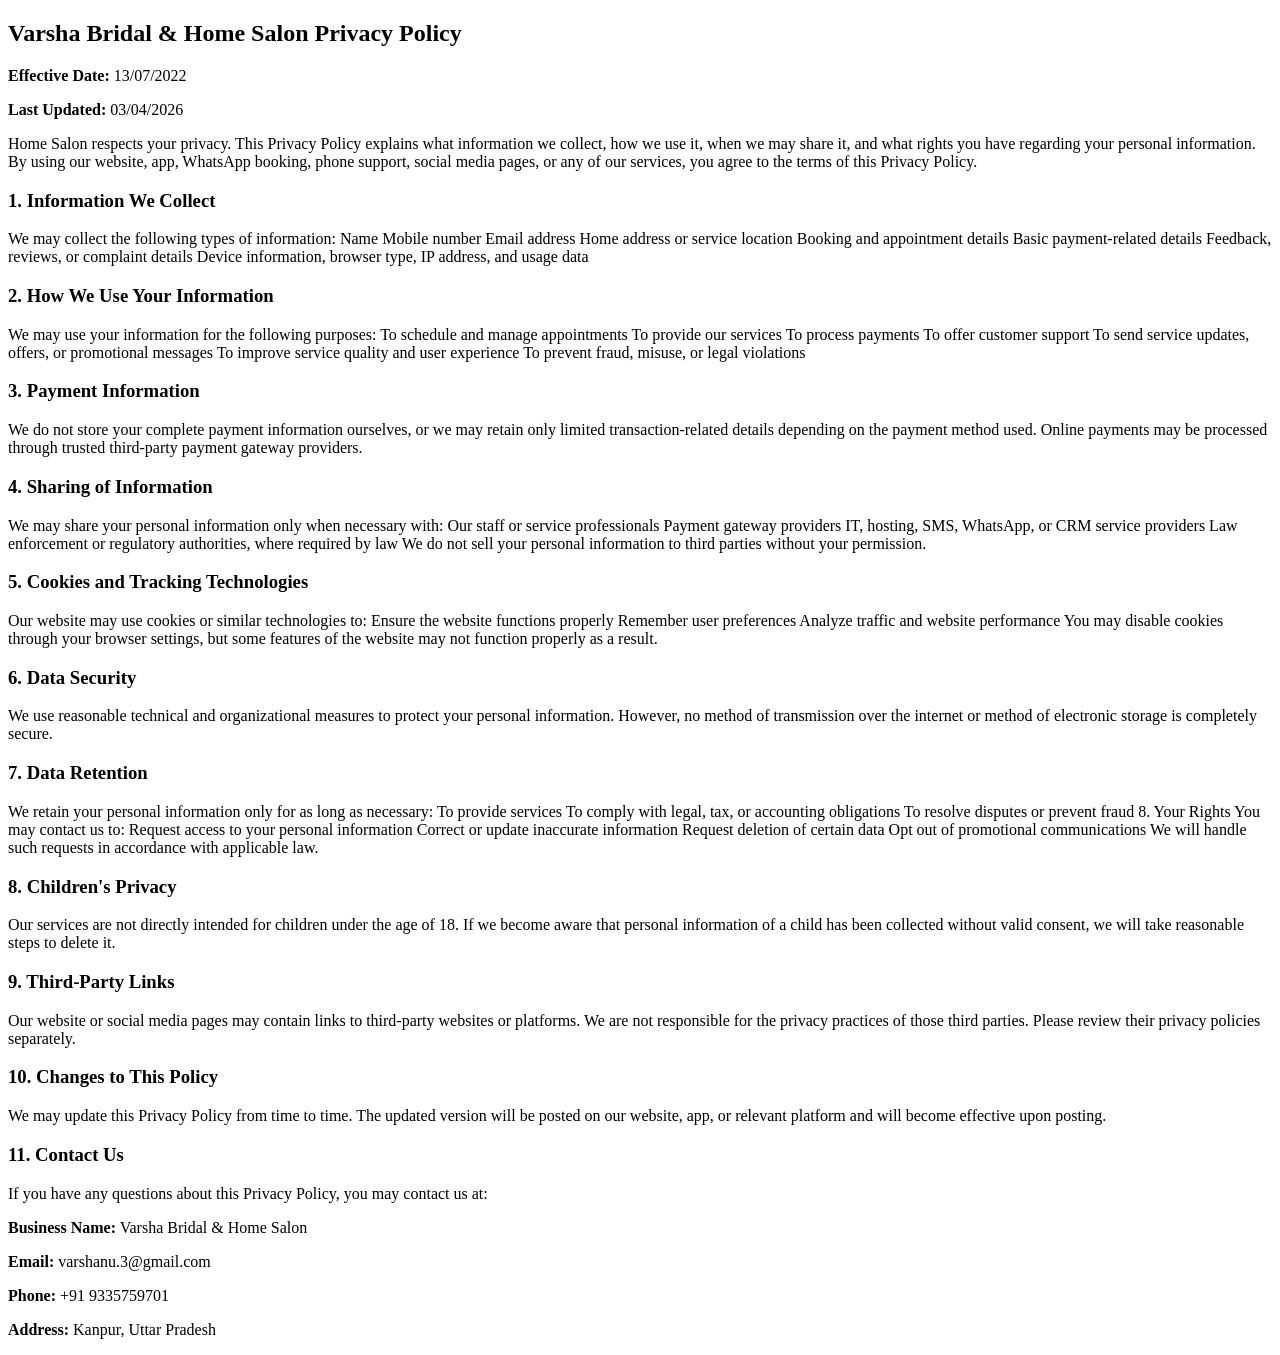
<file: website/privacy-policy.html>
<!DOCTYPE html>
<html lang="en">
<head>
    <meta charset="UTF-8">
     <meta name="robots" content="noindex,follow">
    <meta name="viewport" content="width=device-width, initial-scale=1.0">
    <title>Privacy Policy</title>
</head>
<body>
    <h2> Varsha Bridal & Home Salon Privacy Policy</h2>
    <p><strong>Effective Date:</strong> 13/07/2022</p>
    <p><strong>Last Updated:</strong> 03/04/2026</p>

Home Salon respects your privacy. This Privacy Policy explains what information we collect, how we use it, when we may share it, and what rights you have regarding your personal information.

By using our website, app, WhatsApp booking, phone support, social media pages, or any of our services, you agree to the terms of this Privacy Policy.

<h3>1. Information We Collect</h3>
We may collect the following types of information:

Name
Mobile number
Email address
Home address or service location
Booking and appointment details
Basic payment-related details
Feedback, reviews, or complaint details
Device information, browser type, IP address, and usage data
<h3>2. How We Use Your Information</h3>
We may use your information for the following purposes:

To schedule and manage appointments
To provide our services
To process payments
To offer customer support
To send service updates, offers, or promotional messages
To improve service quality and user experience
To prevent fraud, misuse, or legal violations
<h3>3. Payment Information</h3>
We do not store your complete payment information ourselves, or we may retain only limited transaction-related details depending on the payment method used. Online payments may be processed through trusted third-party payment gateway providers.

<h3>4. Sharing of Information</h3>
We may share your personal information only when necessary with:

Our staff or service professionals
Payment gateway providers
IT, hosting, SMS, WhatsApp, or CRM service providers
Law enforcement or regulatory authorities, where required by law
We do not sell your personal information to third parties without your permission.

<h3>5. Cookies and Tracking Technologies</h3>
Our website may use cookies or similar technologies to:

Ensure the website functions properly
Remember user preferences
Analyze traffic and website performance
You may disable cookies through your browser settings, but some features of the website may not function properly as a result.

<h3>6. Data Security</h3>
We use reasonable technical and organizational measures to protect your personal information. However, no method of transmission over the internet or method of electronic storage is completely secure.

<h3>7. Data Retention</h3>
We retain your personal information only for as long as necessary:

To provide services
To comply with legal, tax, or accounting obligations
To resolve disputes or prevent fraud
8. Your Rights
You may contact us to:

Request access to your personal information
Correct or update inaccurate information
Request deletion of certain data
Opt out of promotional communications
We will handle such requests in accordance with applicable law.

<h3>8. Children's Privacy</h3>
Our services are not directly intended for children under the age of 18. If we become aware that personal information of a child has been collected without valid consent, we will take reasonable steps to delete it.

<h3>9. Third-Party Links</h3>
Our website or social media pages may contain links to third-party websites or platforms. We are not responsible for the privacy practices of those third parties. Please review their privacy policies separately.

<h3>10. Changes to This Policy</h3>
We may update this Privacy Policy from time to time. The updated version will be posted on our website, app, or relevant platform and will become effective upon posting.

<h3>11. Contact Us</h3>
If you have any questions about this Privacy Policy, you may contact us at:

<p> <strong>Business Name:</strong> Varsha Bridal & Home Salon</p>
<p> <strong>Email:</strong> varshanu.3@gmail.com</p>
<p> <strong>Phone:</strong> +91 9335759701</p>
<p> <strong>Address:</strong> Kanpur, Uttar Pradesh</p>
</body>
</html>
</file>
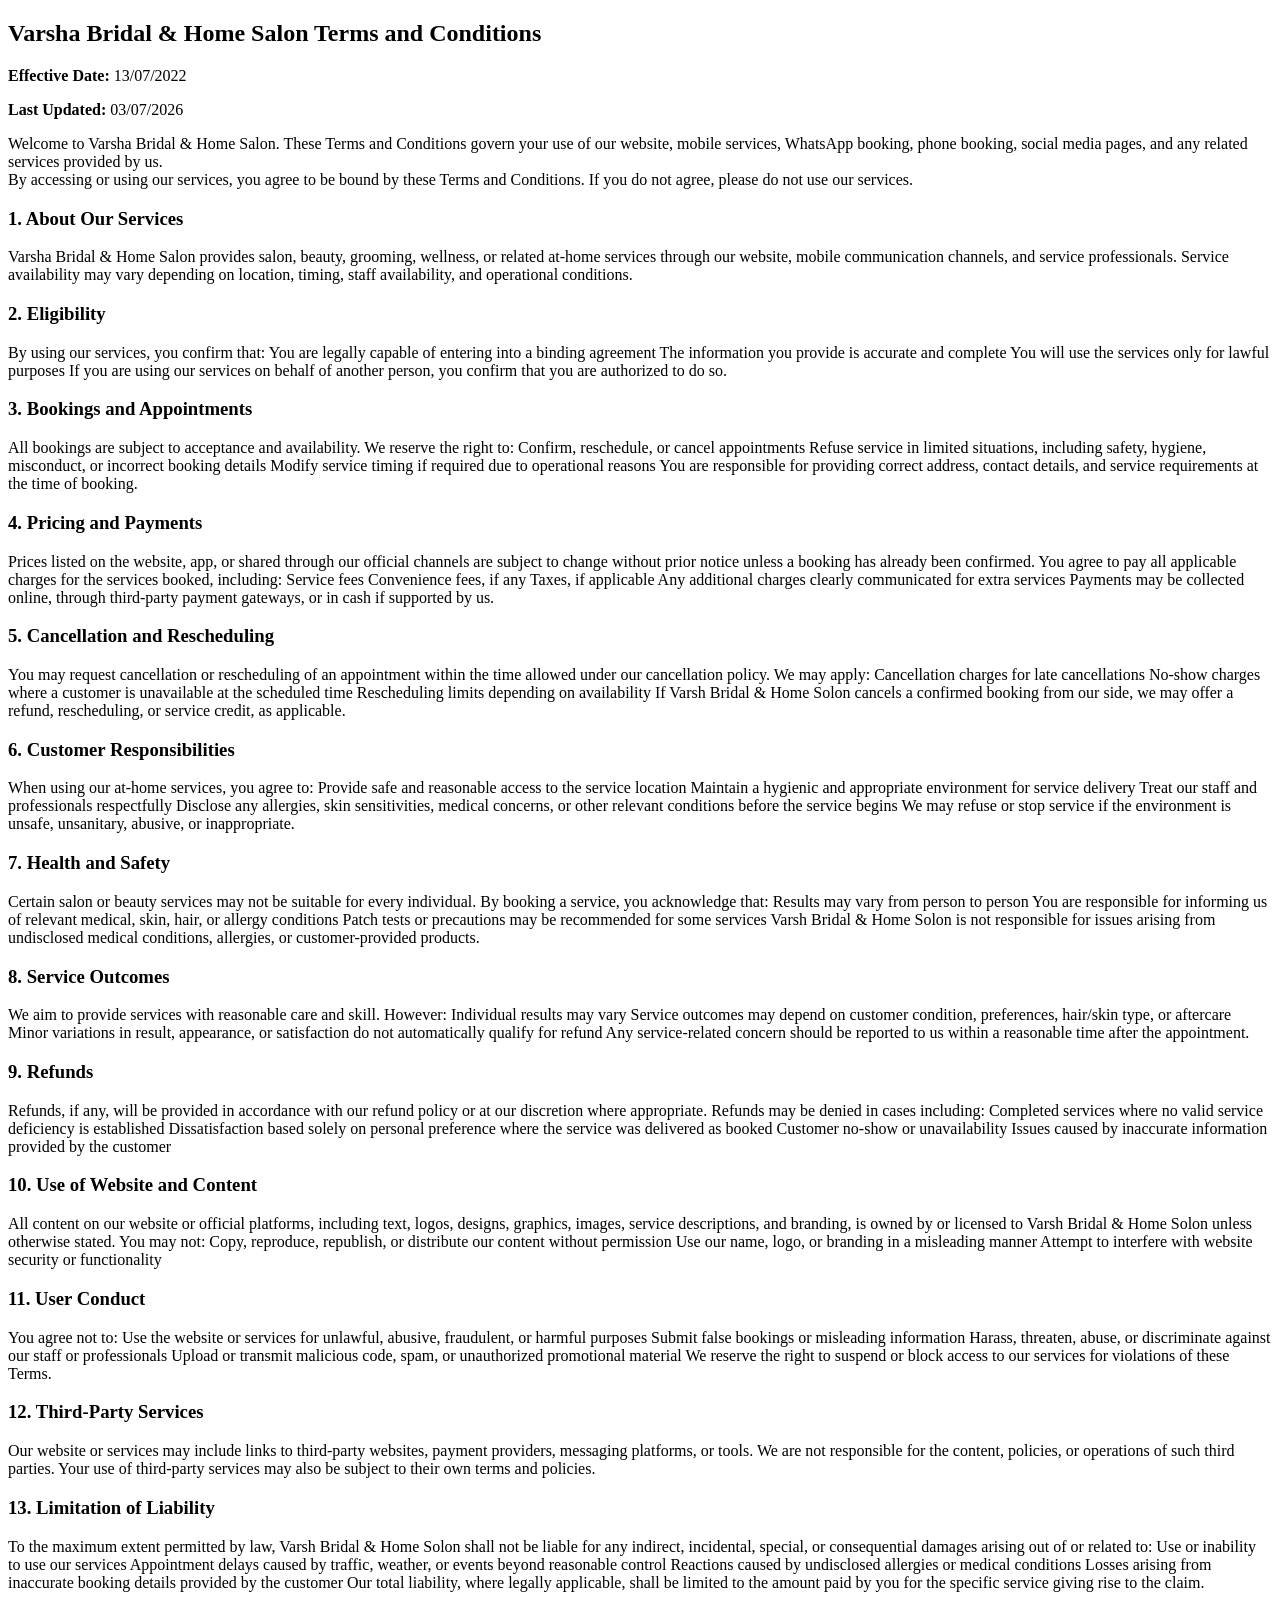
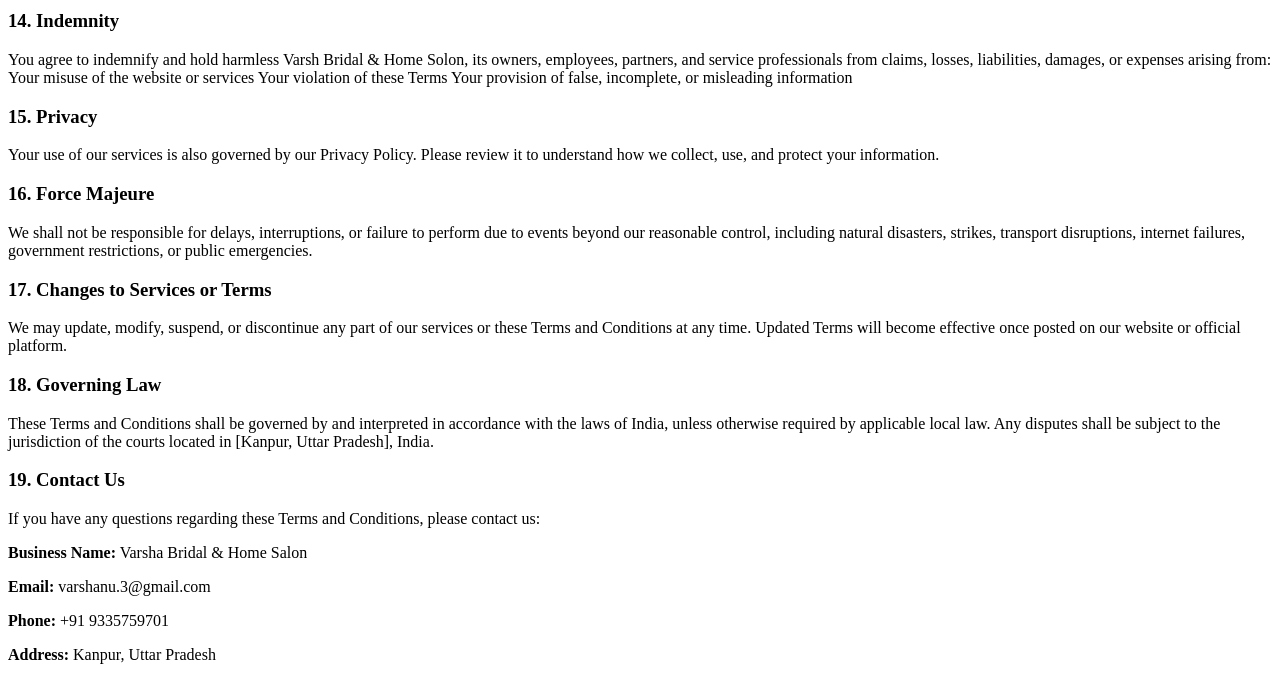
<file: website/terms.html>
<!DOCTYPE html>
<html lang="en">
<head>
    <meta charset="UTF-8">
    <meta name="robots" content="noindex,follow">
    <meta name="viewport" content="width=device-width, initial-scale=1.0">
    <title>Terms and Conditions</title>
</head>
<body>
   <h2> Varsha Bridal & Home Salon Terms and Conditions</h2>
<p><strong> Effective Date:</strong> 13/07/2022</p>
<p><strong>Last Updated:</strong> 03/07/2026</p>

Welcome to Varsha Bridal & Home Salon. These Terms and Conditions govern your use of our website, mobile services, WhatsApp booking, phone booking, social media pages, and any related services provided by us.<br>

By accessing or using our services, you agree to be bound by these Terms and Conditions. If you do not agree, please do not use our services.

<h3>1. About Our Services</h3>
Varsha Bridal & Home Salon provides salon, beauty, grooming, wellness, or related at-home services through our website, mobile communication channels, and service professionals.

Service availability may vary depending on location, timing, staff availability, and operational conditions.

<h3>2. Eligibility</h3>
By using our services, you confirm that:

You are legally capable of entering into a binding agreement
The information you provide is accurate and complete
You will use the services only for lawful purposes
If you are using our services on behalf of another person, you confirm that you are authorized to do so.

<h3>3. Bookings and Appointments</h3>
All bookings are subject to acceptance and availability.

We reserve the right to:

Confirm, reschedule, or cancel appointments
Refuse service in limited situations, including safety, hygiene, misconduct, or incorrect booking details
Modify service timing if required due to operational reasons
You are responsible for providing correct address, contact details, and service requirements at the time of booking.

<h3>4. Pricing and Payments</h3>
Prices listed on the website, app, or shared through our official channels are subject to change without prior notice unless a booking has already been confirmed.

You agree to pay all applicable charges for the services booked, including:

Service fees
Convenience fees, if any
Taxes, if applicable
Any additional charges clearly communicated for extra services
Payments may be collected online, through third-party payment gateways, or in cash if supported by us.

<h3>5. Cancellation and Rescheduling</h3>
You may request cancellation or rescheduling of an appointment within the time allowed under our cancellation policy.

We may apply:

Cancellation charges for late cancellations
No-show charges where a customer is unavailable at the scheduled time
Rescheduling limits depending on availability
If Varsh Bridal & Home Solon cancels a confirmed booking from our side, we may offer a refund, rescheduling, or service credit, as applicable.

<h3>6. Customer Responsibilities</h3>
When using our at-home services, you agree to:

Provide safe and reasonable access to the service location
Maintain a hygienic and appropriate environment for service delivery
Treat our staff and professionals respectfully
Disclose any allergies, skin sensitivities, medical concerns, or other relevant conditions before the service begins
We may refuse or stop service if the environment is unsafe, unsanitary, abusive, or inappropriate.

<h3>7. Health and Safety</h3>
Certain salon or beauty services may not be suitable for every individual. By booking a service, you acknowledge that:

Results may vary from person to person
You are responsible for informing us of relevant medical, skin, hair, or allergy conditions
Patch tests or precautions may be recommended for some services
Varsh Bridal & Home Solon is not responsible for issues arising from undisclosed medical conditions, allergies, or customer-provided products.

<h3>8. Service Outcomes</h3>
We aim to provide services with reasonable care and skill. However:

Individual results may vary
Service outcomes may depend on customer condition, preferences, hair/skin type, or aftercare
Minor variations in result, appearance, or satisfaction do not automatically qualify for refund
Any service-related concern should be reported to us within a reasonable time after the appointment.

<h3>9. Refunds</h3>
Refunds, if any, will be provided in accordance with our refund policy or at our discretion where appropriate.

Refunds may be denied in cases including:

Completed services where no valid service deficiency is established
Dissatisfaction based solely on personal preference where the service was delivered as booked
Customer no-show or unavailability
Issues caused by inaccurate information provided by the customer
<h3>10. Use of Website and Content</h3>
All content on our website or official platforms, including text, logos, designs, graphics, images, service descriptions, and branding, is owned by or licensed to Varsh Bridal & Home Solon unless otherwise stated.

You may not:

Copy, reproduce, republish, or distribute our content without permission
Use our name, logo, or branding in a misleading manner
Attempt to interfere with website security or functionality
<h3>11. User Conduct</h3>
You agree not to:

Use the website or services for unlawful, abusive, fraudulent, or harmful purposes
Submit false bookings or misleading information
Harass, threaten, abuse, or discriminate against our staff or professionals
Upload or transmit malicious code, spam, or unauthorized promotional material
We reserve the right to suspend or block access to our services for violations of these Terms.

<h3>12. Third-Party Services</h3>
Our website or services may include links to third-party websites, payment providers, messaging platforms, or tools. We are not responsible for the content, policies, or operations of such third parties.

Your use of third-party services may also be subject to their own terms and policies.

<h3>13. Limitation of Liability</h3>
To the maximum extent permitted by law, Varsh Bridal & Home Solon shall not be liable for any indirect, incidental, special, or consequential damages arising out of or related to:

Use or inability to use our services
Appointment delays caused by traffic, weather, or events beyond reasonable control
Reactions caused by undisclosed allergies or medical conditions
Losses arising from inaccurate booking details provided by the customer
Our total liability, where legally applicable, shall be limited to the amount paid by you for the specific service giving rise to the claim.

<h3>14. Indemnity</h3>
You agree to indemnify and hold harmless Varsh Bridal & Home Solon, its owners, employees, partners, and service professionals from claims, losses, liabilities, damages, or expenses arising from:

Your misuse of the website or services
Your violation of these Terms
Your provision of false, incomplete, or misleading information
<h3>15. Privacy</h3>
Your use of our services is also governed by our Privacy Policy. Please review it to understand how we collect, use, and protect your information.

<h3>16. Force Majeure</h3>
We shall not be responsible for delays, interruptions, or failure to perform due to events beyond our reasonable control, including natural disasters, strikes, transport disruptions, internet failures, government restrictions, or public emergencies.

<h3>17. Changes to Services or Terms</h3>
We may update, modify, suspend, or discontinue any part of our services or these Terms and Conditions at any time. Updated Terms will become effective once posted on our website or official platform.

<h3>18. Governing Law</h3>
These Terms and Conditions shall be governed by and interpreted in accordance with the laws of India, unless otherwise required by applicable local law.

Any disputes shall be subject to the jurisdiction of the courts located in [Kanpur, Uttar Pradesh], India.

<h3>19. Contact Us</h3>
If you have any questions regarding these Terms and Conditions, please contact us:

<p><strong>Business Name:</strong> Varsha Bridal & Home Salon</p>
<p><strong>Email:</strong> varshanu.3@gmail.com</p>
<p><strong>Phone:</strong> +91 9335759701</p>
<p><strong>Address:</strong> Kanpur, Uttar Pradesh</p>
</body>
</html>
</file>
<file: website/style.css>
.body {
  padding: 0px;
  margin-bottom: 20px;
}

.header {
  position: fixed;
  display: flex;
  align-items: center;
  top: 0;
  right: 0;
  padding-right: 10px;
  box-sizing: border-box;
  width: 100%;
  border-radius: 10px 10px 0px 0px;
  background: linear-gradient(to right, rgb(241, 232, 188), rgb(237, 184, 193), rgb(209, 197, 199));
 z-index:1001;
}

.logo img {
  margin-top: 8px;
  margin-left: 8px;
  margin-bottom: 5px;
  width: 70px;
  height: auto;
  border: 2px solid #2e011f;
  border-radius: 50%;
}

.text {
  position: absolute;
  text-align: center;
  left: 30%;
  background: linear-gradient(to right, red, rgb(2, 22, 3), rgb(19, 244, 23));
  -webkit-background-clip: text;
  background-clip: text;
  -webkit-text-fill-color: transparent;
  }

  @media (min-width: 500px) {
    .text {
      right: 30%;
    }
  }

#typing {
  height: 50px;
  padding-top: 10px;
  color: #bd709b;
  font-family:  Courier, monospace;
  font-size: 20px;
  overflow: hidden;
  white-space: normal;
}

h3 {
  border:3px solid #292828;
}

.nav-bar {
  position: fixed;
  width: 100%;
  box-sizing: border-box;
  left: 1px;
  padding: 10px;
  display: flex;
  box-sizing:border-box;
  background: linear-gradient(to right,#ff9a9e ,#fad0c4, #fad0c4);
  justify-content: center;
  border: 2px solid;
  border-left:1.3px solid black;
 border-radius: 5px;
  gap: 30px;
  margin-top: 130px;
  z-index: 999;
} 

.nav-bar a {
  color: #292828;
  text-decoration: none;
}

.nav-bar a :hover {
  color: #f10404;
}

.home-images{
  width: 100%;
  height: auto;
  display: flex;
  position: relative;
  margin-top:135px;
  overflow: hidden;
}

@keyframes slide {
  0% { transform: translateX(0%); }
  10% { transform: translateX(0%); }
  20% { transform: translateX(-100%); }
  30% { transform: translateX(-100%); }
  40% { transform: translateX(-200%); }
  50% { transform: translateX(-200%); }
  60% { transform: translateX(-300%); }
  70% { transform: translateX(-300%); }
  80% { transform: translateX(-400%); }
  88% { transform: translateX(-400%); }
  93% { transform: translateX(-500%); }
  100% { transform: translateX(-500%); }
}

.slide {
  min-width: calc(100% - 20px);
  padding-left: 10px;
  padding-right: 3px;
  margin-right: 0px;
  margin-left: 0px;
  height: auto;
  object-fit: cover;
  border-radius: 5px;
  animation: slide 30s infinite  alternate;
}

@media screen and (min-width: 500px) {
  .slide {
    width: 100vw;
    height: auto;
  }
}

#home {
  padding-top: 4px;
  padding-bottom: 15px;
  padding-left: 40px;
  padding-right: 40px;
  text-align: center;
  margin-top: 3px;
  margin-left: 3px;
  color: #706875;
  background: linear-gradient(to right, rgb(243, 209, 229),rgb(196, 242, 201),rgb(242, 245, 216));
}
#home ul {
 margin:0px;
 padding:0px;
}

#home ul li {
  position: relative;
  display: inline-flex;
  list-style-type: none;
  padding: 5px;
  margin: 5px;
  border-radius: 5px;
  color: #0a090a;
  background: #f6f7f8;
  box-shadow: #625f5f 0px 5px 8px;
}

#about {
  text-align: center;
  background:linear-gradient(to left,rgb(211, 211, 244),rgb(178, 220, 234),rgb(182, 222, 217));
  margin-top: 5px;
 padding-bottom:30px;
  color: #6a5864;
}

#about h2 {
  padding-top: 20px;
}

.about-stats{
 display: flex;
 justify-content: center;
 column-gap: 220px;
 flex-wrap: wrap;
}

@media screen and (max-width:500px){
  .about-stats{
    column-gap: 0px;
  }
}

.stat-box{
  width: 110px;
  background:#f7f6f7;
  margin: 10px 10px 10px 10px;
  padding:10px;
  border: 2px solid #ccc;
  border-radius: 20px;
  text-align:center;
  box-shadow:0 4px 10px rgba(0,0,0,0.1);
}

.stat-box h2{
  padding: 0px;
  margin: 0px;
  font-size:32px;
  color:#d63384;
}

.stat-box p{
  padding-top: 0px;
  margin-top: 5px;
  margin-left: 20px;
  margin-right: 20px;
  font-size:16px;
  color:#555;
}

.safety-box{
  background:#fff5f8;
  padding: 0px 35px 35px 35px;
  margin: 15px 10px 0px 10px;
  border-radius:15px;
  box-shadow:0 4px 10px rgba(0,0,0,0.08);
}

.safety-box h2{
  text-align:center;
  margin-bottom:25px;
  color:#d63384;
  font-size:28px;
}

.safety-items{
  display:grid;
  grid-template-columns:repeat(auto-fit,minmax(180px,1fr));
  gap:15px;
}

.item{
  background:white;
  padding:15px;
  border-radius:10px;
  text-align:center;
  font-weight:600;
  box-shadow:0 2px 6px rgba(0,0,0,0.06);
}

#services {
  text-align: center;
  background-color: #fdfefe;
}

.amazing {
  font-size: 20px;
}

.big-text {
  font-style: oblique;
  font-size: 16px;
  color: #fbf8fa;
  font-weight: bold;
  padding: 5px;
  margin-bottom: 10px;
  border-radius: 15px;
  background: #3e3737;
}

.box {
  width: 100%;
}

.container {
  display: flex;
  justify-content: center;
  flex-wrap: wrap;
}

.card {
  position: relative;
  top: 3px;
  margin: 10px 10px 10px 10px;
  width: 330px;
  height: 250px;
  box-shadow: 0 2px 8px rgb(56, 49, 50);
  border-radius: 10px;
  background: linear-gradient(to right, rgb(241, 208, 182) ,rgb(239, 245, 181),rgb(160, 195, 183));
}

.card img {
  position: relative;
  border-radius: 5px;
  top: 0px;
  width: 330px;
  height: 190px;
}

.card p {
  position: relative;
  bottom: 14px;
  margin-bottom: 0px;
  font-size: 15px;
  z-index: 996;
 border-radius: 20px ;
  color: #000b0b;
  background-color: none;
  padding:3px  6px 3px 0px;
}

.popular-badge {
  color: #fdfbfb;
  font-weight: bold;
  padding-right: 3px;
  position: absolute;
  left: 2px;
  top: 5px;
  z-index: 998;
  background: linear-gradient(to right , rgb(183, 119, 119), rgb(219, 134, 134), rgb(231, 123, 123));
  border-radius: 4px;
}

.rating {
  position: absolute;
  z-index: 997;
  top:5px;
  right: 2px;
  border-radius: 4px;
  margin-left: 0px;
  color: #fdfbfb;
  padding-left: 5px;
  padding-right: 2px;
  background: linear-gradient(rgb(2, 174, 42), rgb(5, 186, 32),rgb(5, 185, 14));
}

.book-btn {
  position: absolute;
  bottom: 5px;
  left: 125px;
  padding: 5px 10px 5px 10px;
  border-radius: 5px;
  border: none;
  background: linear-gradient(to right, rgb(207, 45, 182),rgb(199, 58, 180) ,rgb(213, 72, 221));
  color: #e2e8ea;
  z-index: 996;
}

.book-btn:active {
  background: linear-gradient(to right, rgb(147, 98, 211) ,rgb(172, 194, 239),rgb(70, 94, 162));
}

.form-popup {
  display: none;
  position: fixed;
  top: 0;
  left: 0;
  width: 100%;
  height: 100%;
  background: rgba(10, 9, 9, 0.354);
  z-index: 1001;
}

.form-content {
  background: #b9a8d4;
  width: 320px;
  padding: 20px;
  margin: 80px auto;
  border-radius: 10px;
  position: relative;
  top: 150px;
}

form input,form textarea,form select ,form label {
  border-radius:5px;
  font-size: 15px;
  margin-top: 10px;
  flex-direction: column;
}

form button {
 border:none ;
 border-radius: 5px;
 margin-top: 10px; 
 padding: 5px 10px 4px 10px;
 background-color: #ce73da;
 color: #f4eeee;
 font-size: bold;
}

form button:active {
  background-color: #c6c272;
}

.close-btn {
  position: absolute;
  top: 10px;
  right: 15px;
  cursor: pointer;
  color: #d20e03;
  font-size: 20px;
}

.card ul {
  padding-top: 0px;
  margin-top: 0px;
}

.card li {
  margin-top: 10px;
  margin-right: 15px;
  text-align: left;
  border-radius: 10px;
  padding-left: 10px;
  padding-top: 3px;
  padding-bottom: 2px;
  color: #4e506a;
  box-shadow: 0 5px 8px rgba(9, 0, 0, 0.8);
}

.show-more {
  position: relative;
  padding: 5px 10px 5px 10px;
  border-radius: 5px;
  border: none;
  text-decoration: none;
  background: linear-gradient(to right, rgb(31, 30, 30),rgb(8, 8, 8) ,rgb(66, 53, 66));
  color: #e2e8ea;
}

.footer {
  text-align: center;
  padding:5px;
  margin-top: 20px;
  margin-bottom: 10px;
  background-color: #292828;
  color: rgb(232, 237, 240);

}
.social-icons {
  display: flex;
  justify-content: center;
  gap: 40px;
  margin-top: 5px;
}
.fa-instagram {
  background: linear-gradient(45deg, #f09433,#e6683c,#dc2743,#cc2366,#bc1888);
}
.fa-google {
  background-image: linear-gradient(35deg, #4285F4,#34A853,#FBBC05,#EA4335);
  -webkit-background-clip: text;
  background-clip: text;
   -webkit-text-fill-color: transparent;
 }
 .google-bg {
  background-color: #e2e8ea;
 }

.social-icons a {
  color: #f6f7f8;
  font-size: 24px;
  text-decoration: none;
}
.fa-youtube {
 background-color: #fefdfd;
color: #eb0c0c;
}

.social-icons a:hover {
  color: #f10404;
}

.contact-icons {
  display: flex;
  justify-content: center;
  gap: 40px;
  margin-top: 5px;
}
.phone-icon {
 background-color: #34A853;
}
.fa-whatsapp { 
 background-color: #22db11; 
}
.mail-icon {
 background-color: #ed2e10;
 }

.contact-icons a {
  color: #ece8e8;
  font-size: 24px;
  text-decoration: none;
}

.contact-icons a:hover {
  color: #f10404;
}

.footer-links {
  gap: 5px;
  margin-top: 5px;
}

.footer-links a {
  color: #ece8e8;
  text-decoration: none;
}

.footer-links a:hover {
  color: #f10404;
}

h4 {
  font-size: 15px;
  padding: 3px;
  margin: 3px;
}

h5 {
  font-size: 1rem;
  padding: 0px;
  margin: 3px;
}
.whatsapp-btn {
    position: fixed;
    bottom: 20px;
    right: 20px;
    background: #25D366;
    color: white;
    text-decoration: none;
    padding: 12px 18px;
    border-radius: 50px;
    font-size: 18px;
    font-weight: bold;
    z-index: 9999;
    box-shadow: 0 4px 10px rgba(0,0,0,0.3);
}

.whatsapp-btn:hover {
    background: #1ebe5d;
}
.whatsapp-btn{
    animation: pulse 1.5s infinite;
}

@keyframes pulse{
    0%{transform: scale(1);}
    50%{transform: scale(1.08);}
    100%{transform: scale(1);}
}
</file>
